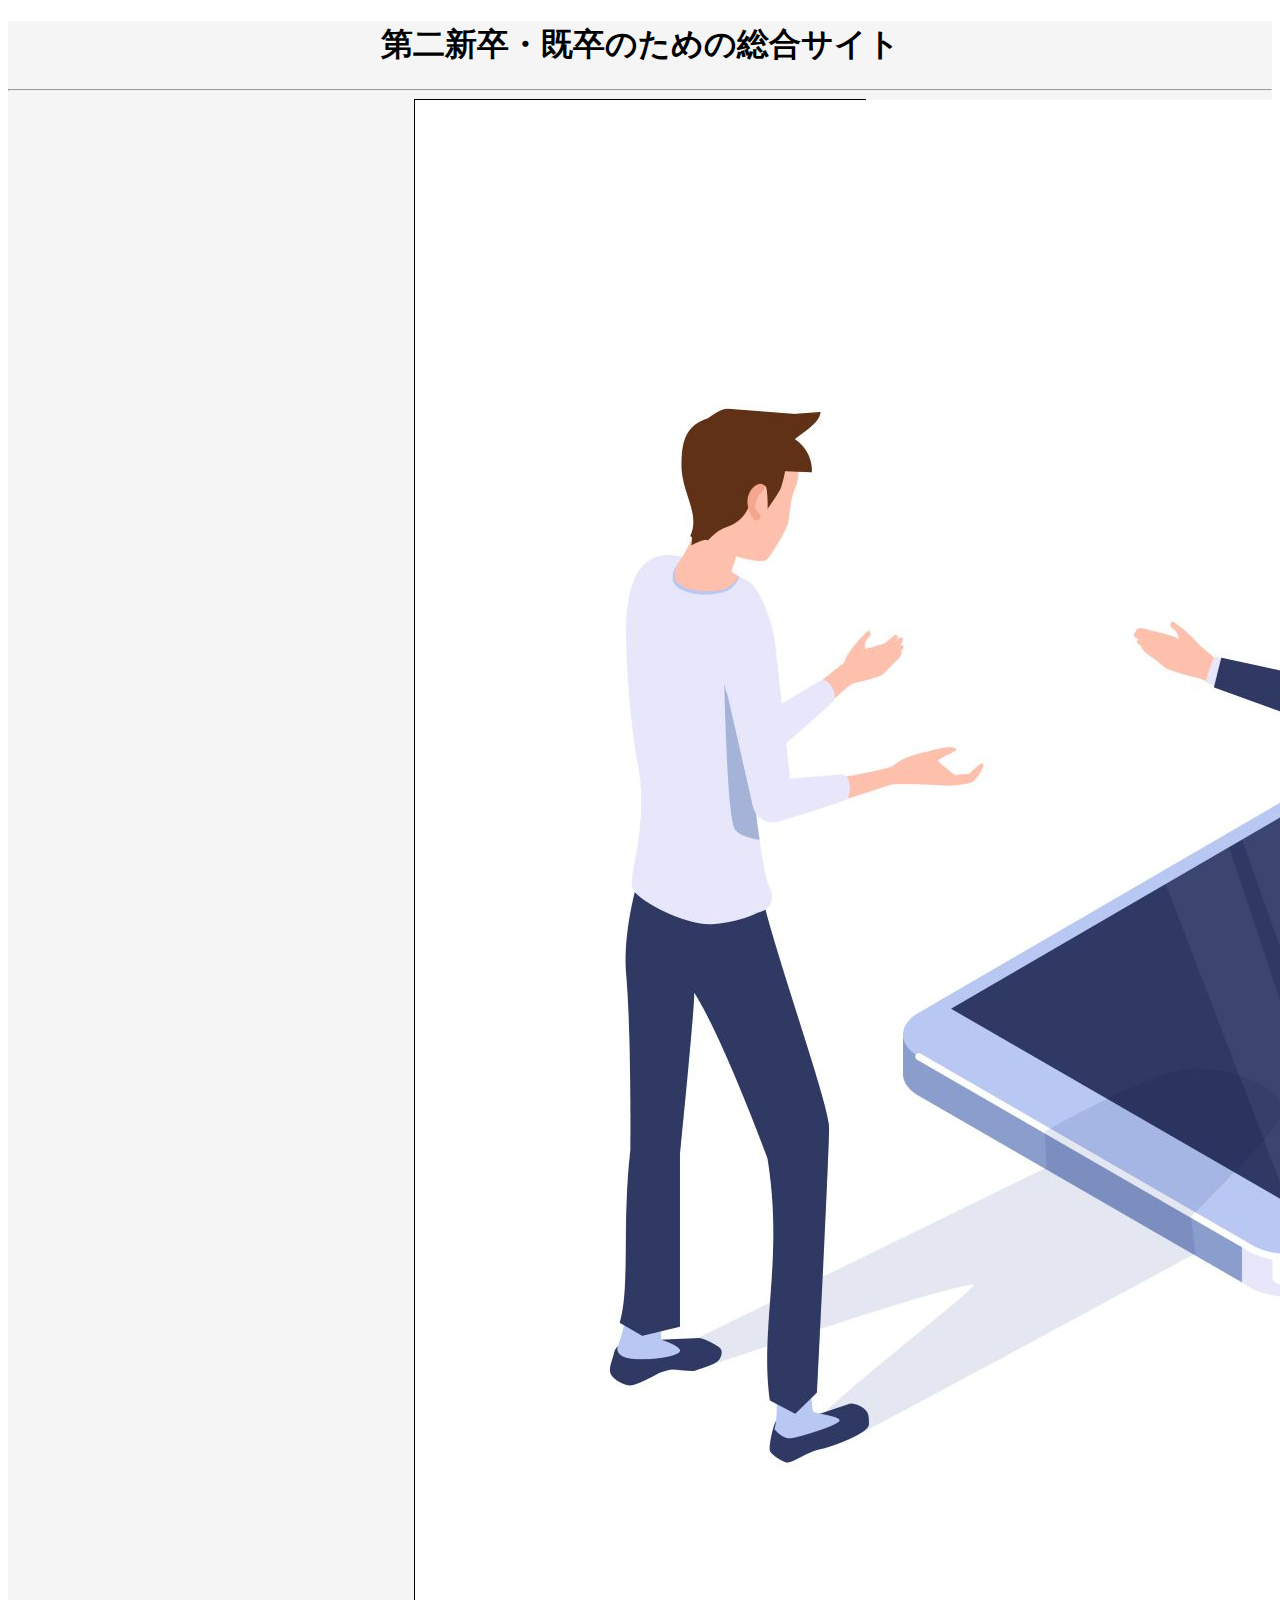
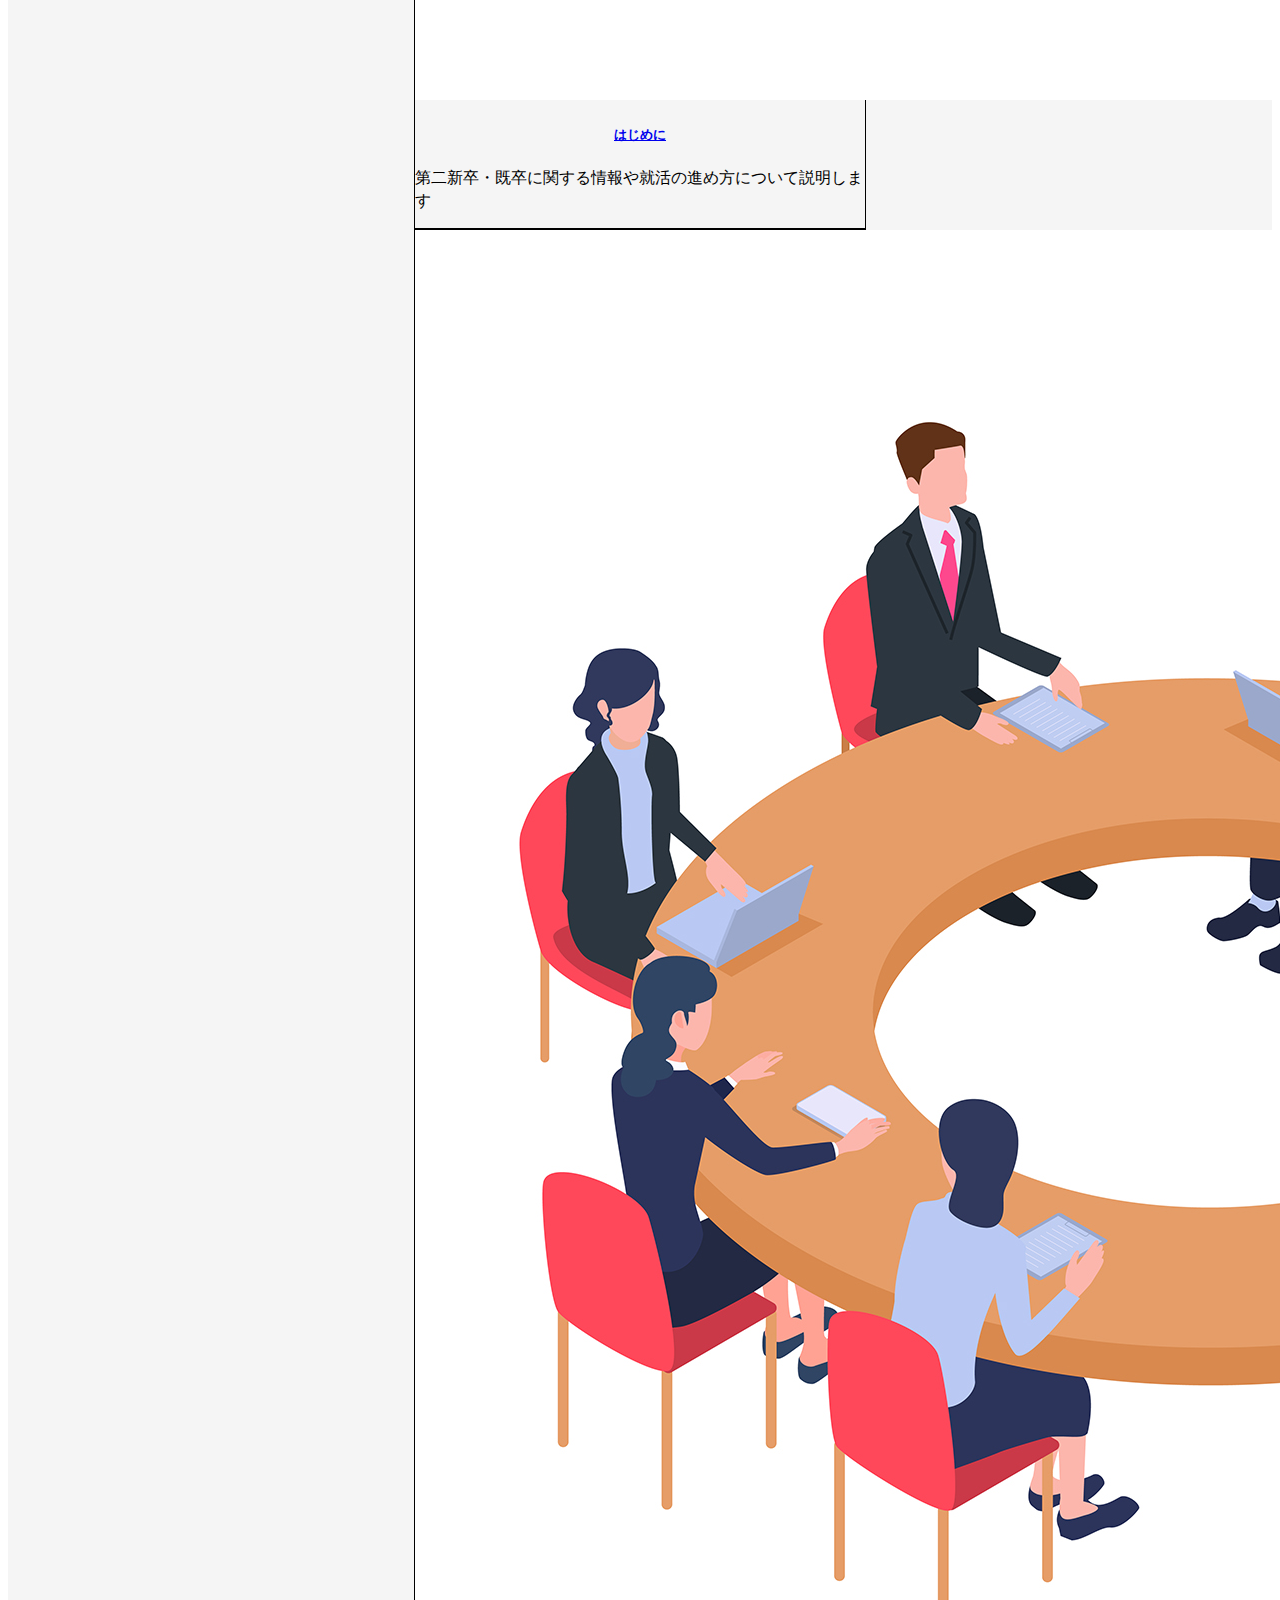
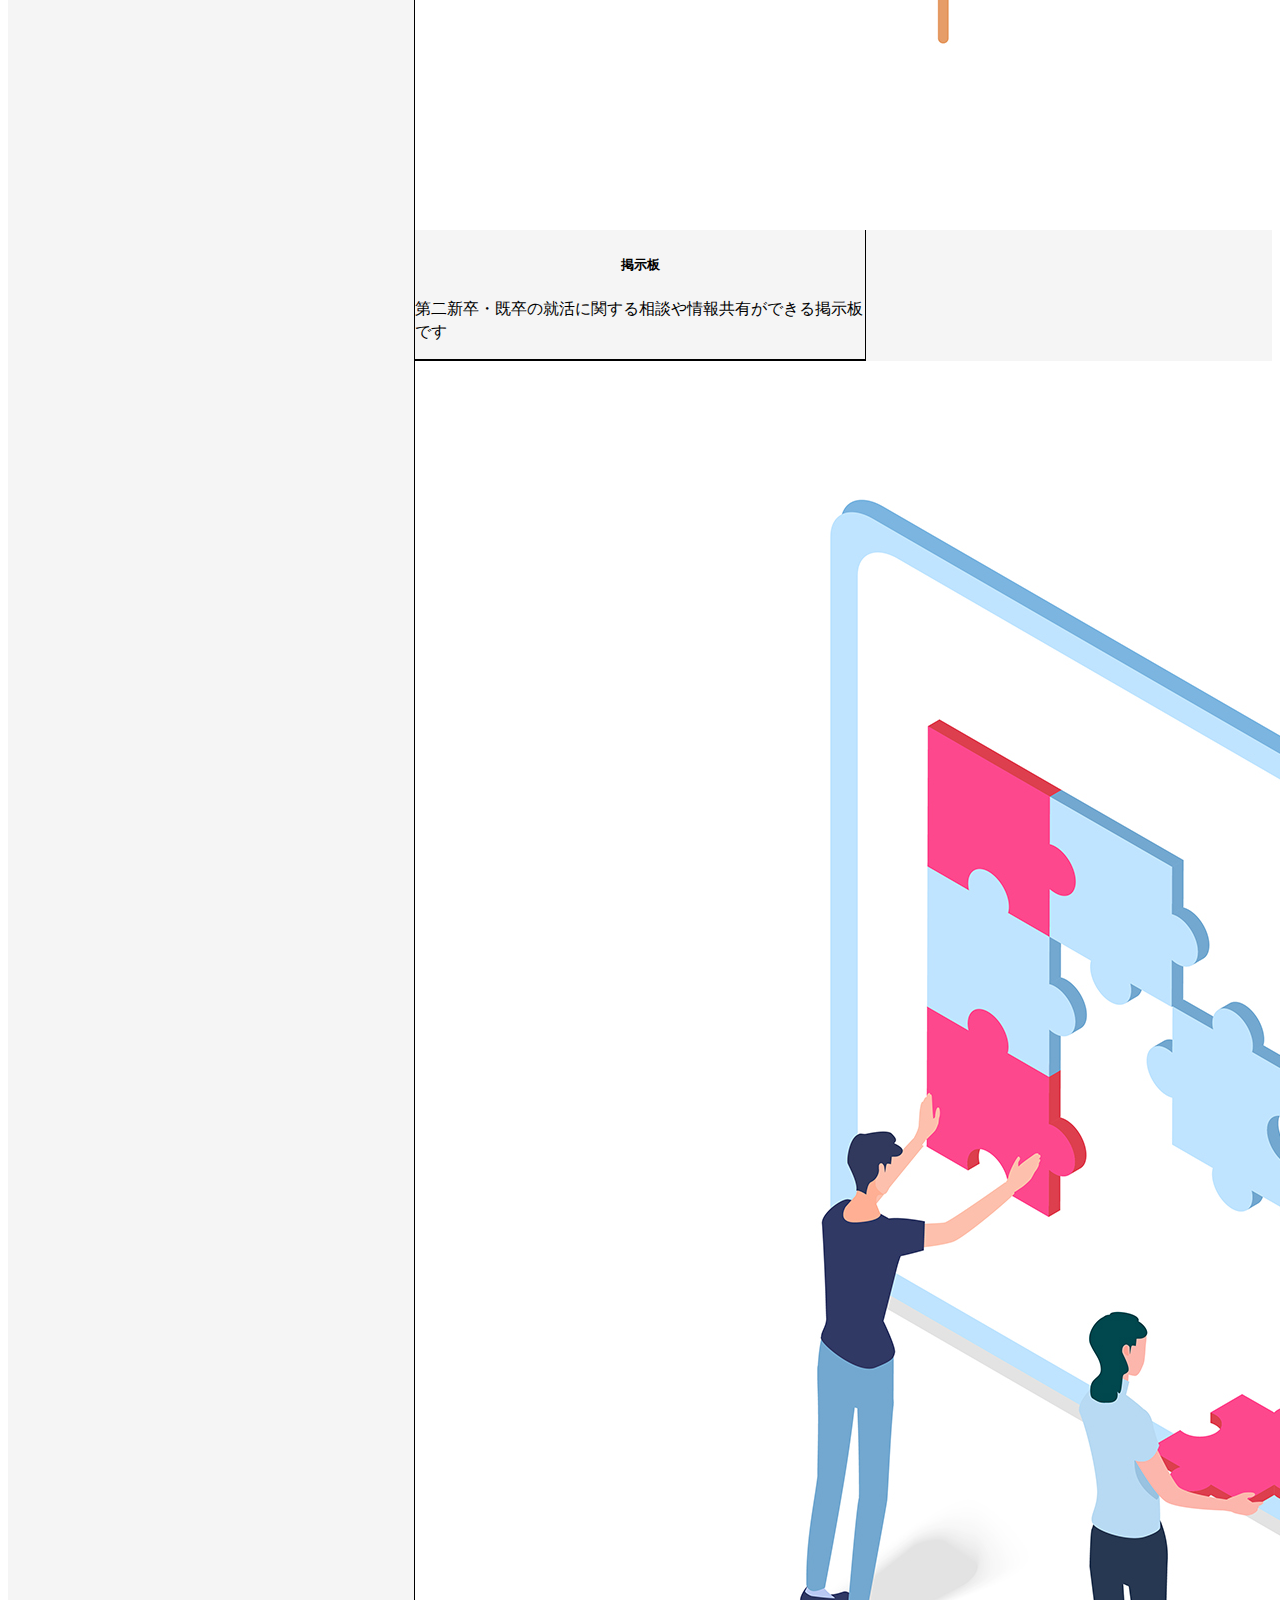
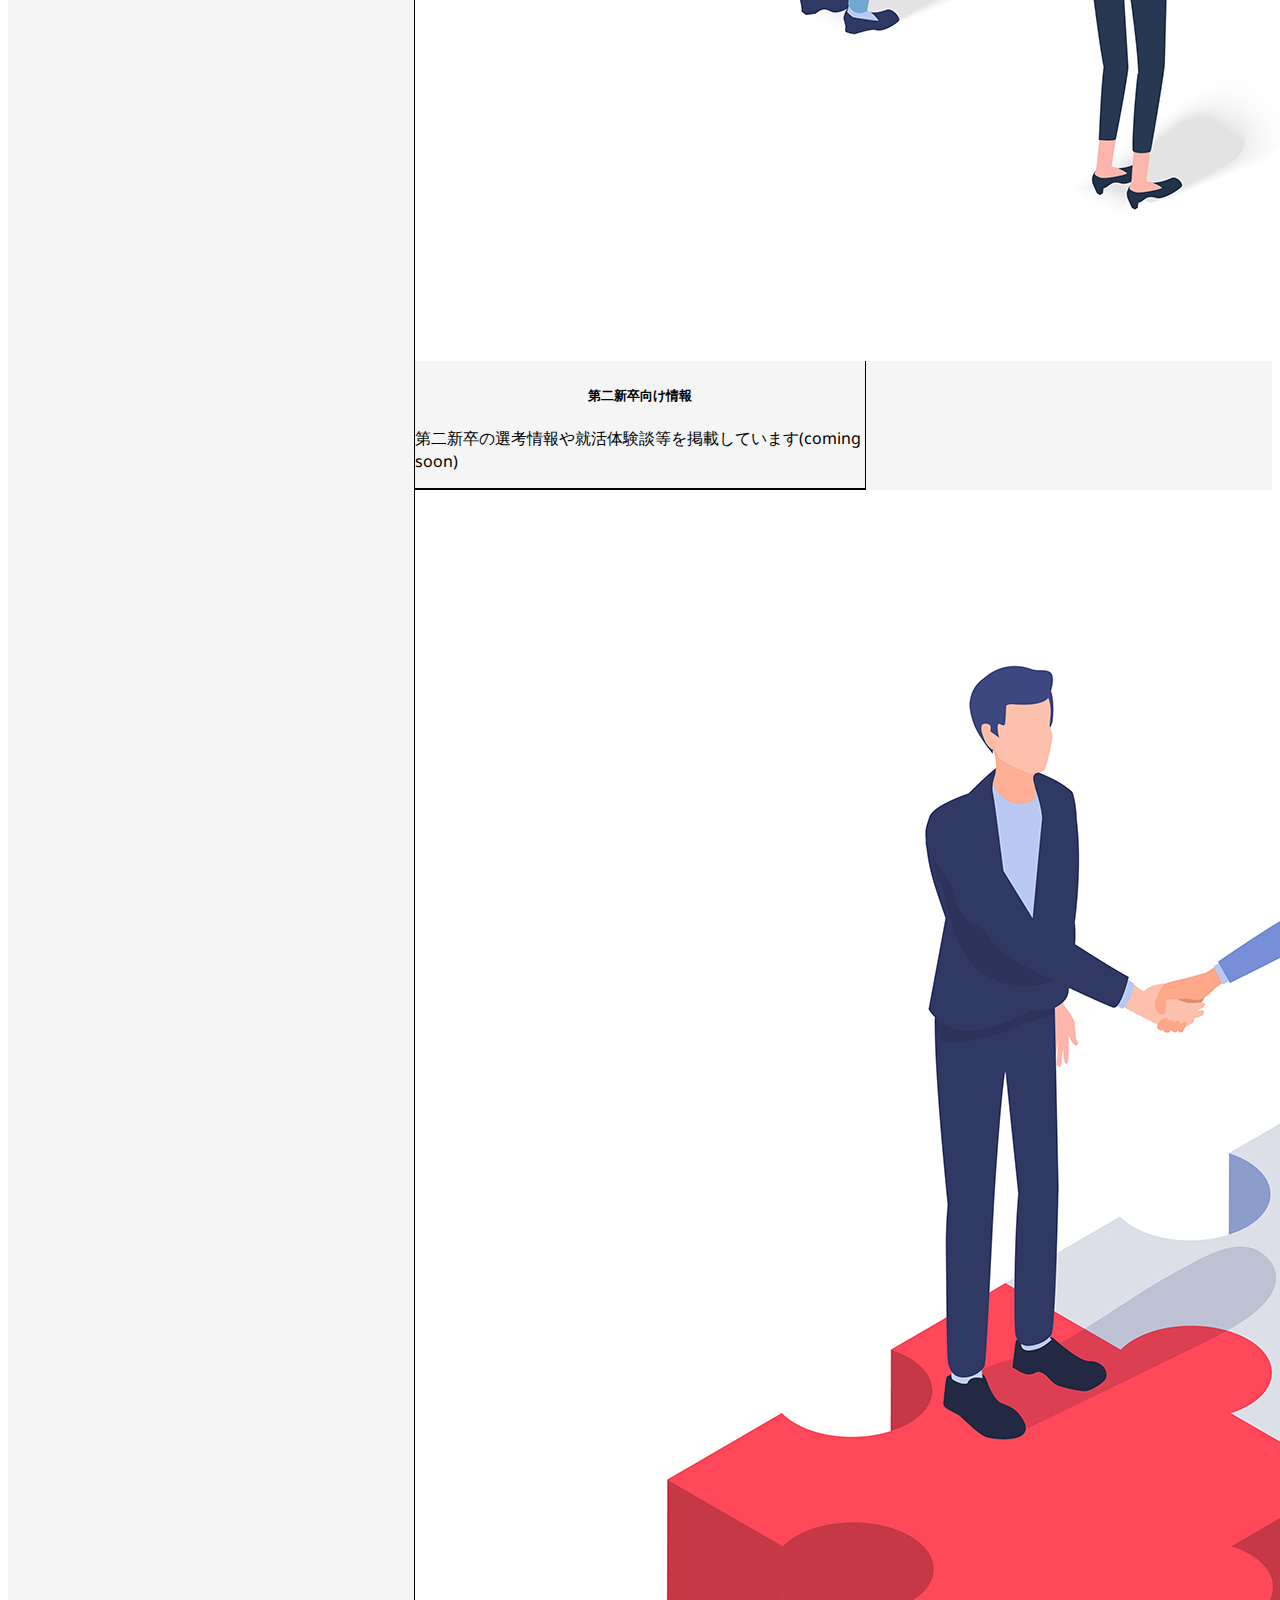
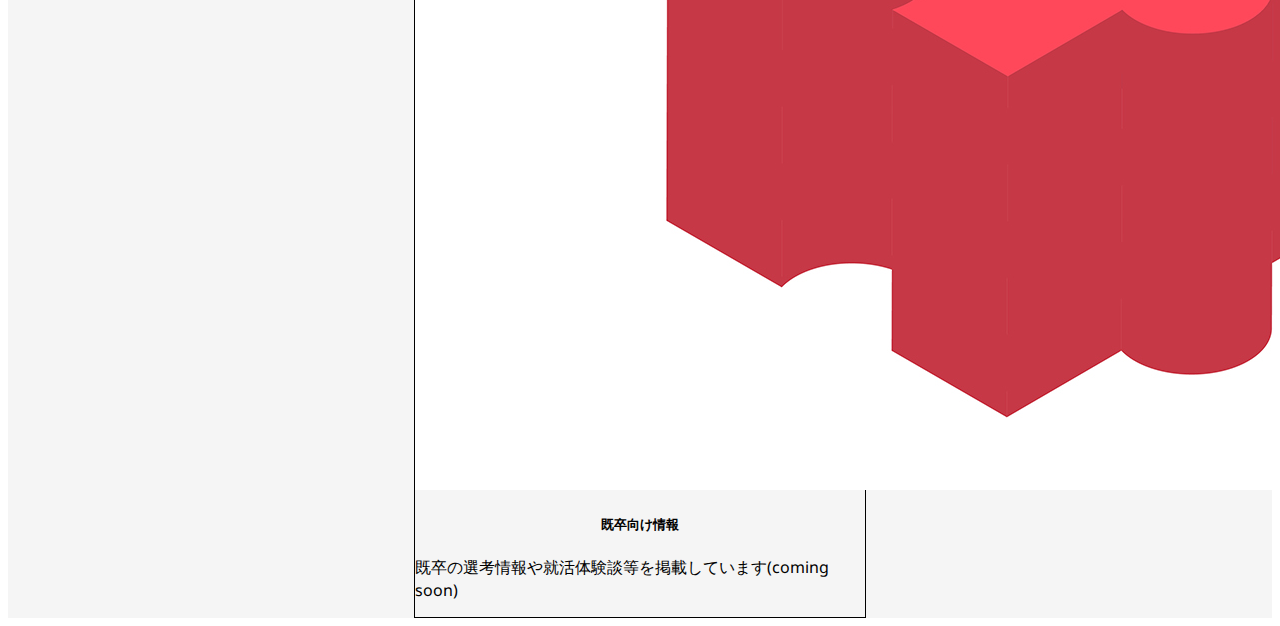
<file: index.html>
<!DOCTYPE html>
<html lang="ja">
<head>
    <meta charset="UTF-8">
    <meta name="viewport" content="width=device-width, initial-scale=1.0">
    <title>第二新卒・既卒のための総合サイト</title>
    <link rel="stylesheet" href="style.css">
    <link href="https://cdn.jsdelivr.net/npm/bootstrap@5.3.0/dist/css/bootstrap.min.css" rel="stylesheet" integrity="sha384-9ndCyUaIbzAi2FUVXJi0CjmCapSmO7SnpJef0486qhLnuZ2cdeRhO02iuK6FUUVM" crossorigin="anonymous">
    <link rel="preconnect" href="https://fonts.googleapis.com">
    <link rel="preconnect" href="https://fonts.gstatic.com" crossorigin>
    <link href="https://fonts.googleapis.com/css2?family=Noto+Sans:ital,wght@0,100..900;1,100..900&display=swap" rel="stylesheet">
</head>

<body>
    <div class = "outer-color">
        <div class="container color">
            <h1 class = "title"> 第二新卒・既卒のための総合サイト</h1>
            <hr>

            <div class = "row row-cols-1 row-cols-md-2 g-4">
                <div class = "col">
                    <div class = "card me-1">
                        <a href="explanation.html">
                        <img src="img/consultation.jpg" class = "card-img-top" alt="">
                        <div class = "card-body">
                            <h5 class = "card-title">はじめに</h5></a>
                            <p class = "card-text">第二新卒・既卒に関する情報や就活の進め方について説明します</p>
                        </div>
                    </div>
                </div>
            
                <div class = "col">
                    <div class = "card ms-1">
                        <!--<a href="bbs.php">-->
                        <img src="img/conference.jpg" class = "card-img-top" alt="">
                        <div class = "card-body">
                            <h5 class = "card-title">掲示板</h5></a>
                            <p class = "card-text">第二新卒・既卒の就活に関する相談や情報共有ができる掲示板です</p>
                        </div>
                    </div>
                </div>

                <div class = "col">
                    <div class = "card me-1">
                        <!--<a href="dainishinsotsu.php">-->
                        <img src="img/puzzle2.jpg" class = "card-img-top" alt="">
                        <div class = "card-body">
                            <h5 class = "card-title">第二新卒向け情報</h5></a>
                            <p class = "card-text">第二新卒の選考情報や就活体験談等を掲載しています(coming soon)</p>
                        </div>
                    </div>
                </div>

                <div class = "col">
                    <div class = "card ms-1">
                        <!--<a href="kisotsu.php">-->
                        <img src="img/puzzle3.jpg" class = "card-img-top" alt="">
                        <div class = "card-body">
                            <h5 class = "card-title">既卒向け情報</h5></a>
                            <p class = "card-text">既卒の選考情報や就活体験談等を掲載しています(coming soon)</p>
                        </div>
                    </div>
                </div>
            </div>
        </div>
    </div>
</body>
</html>
</file>
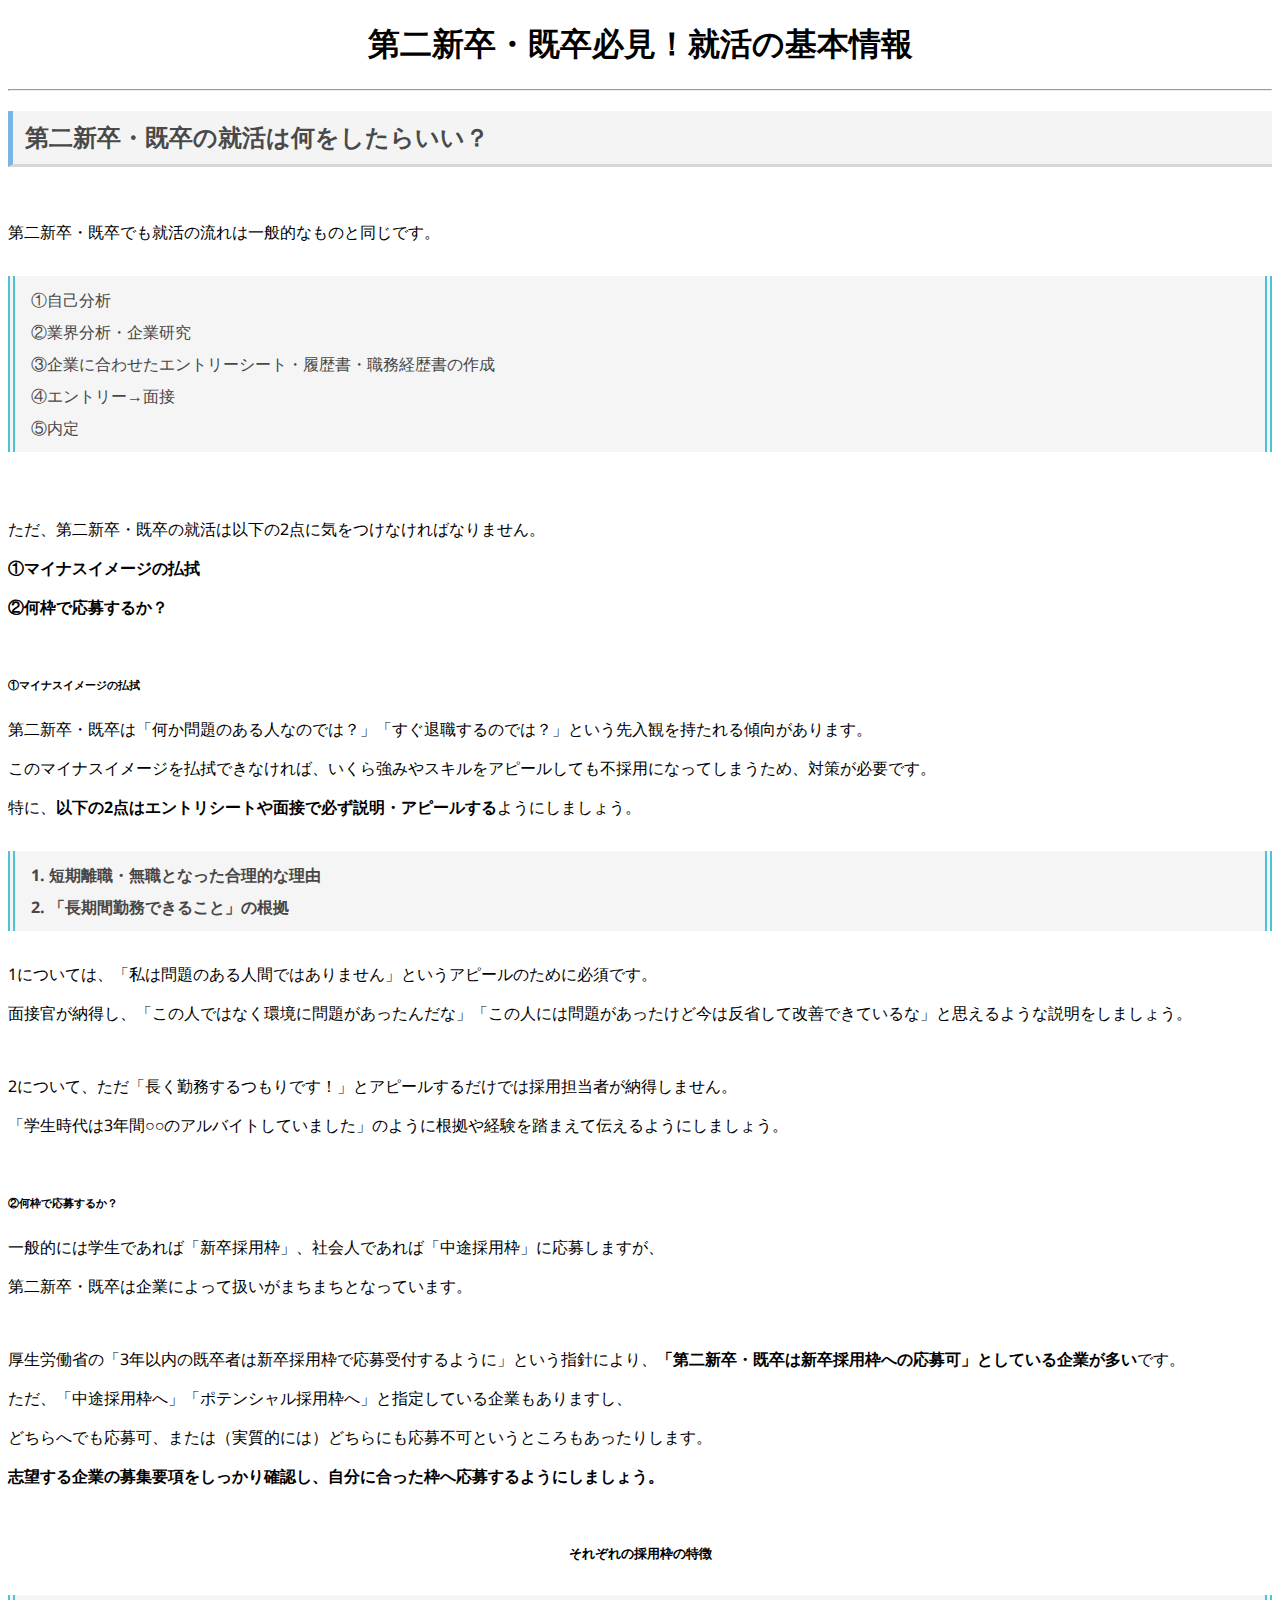
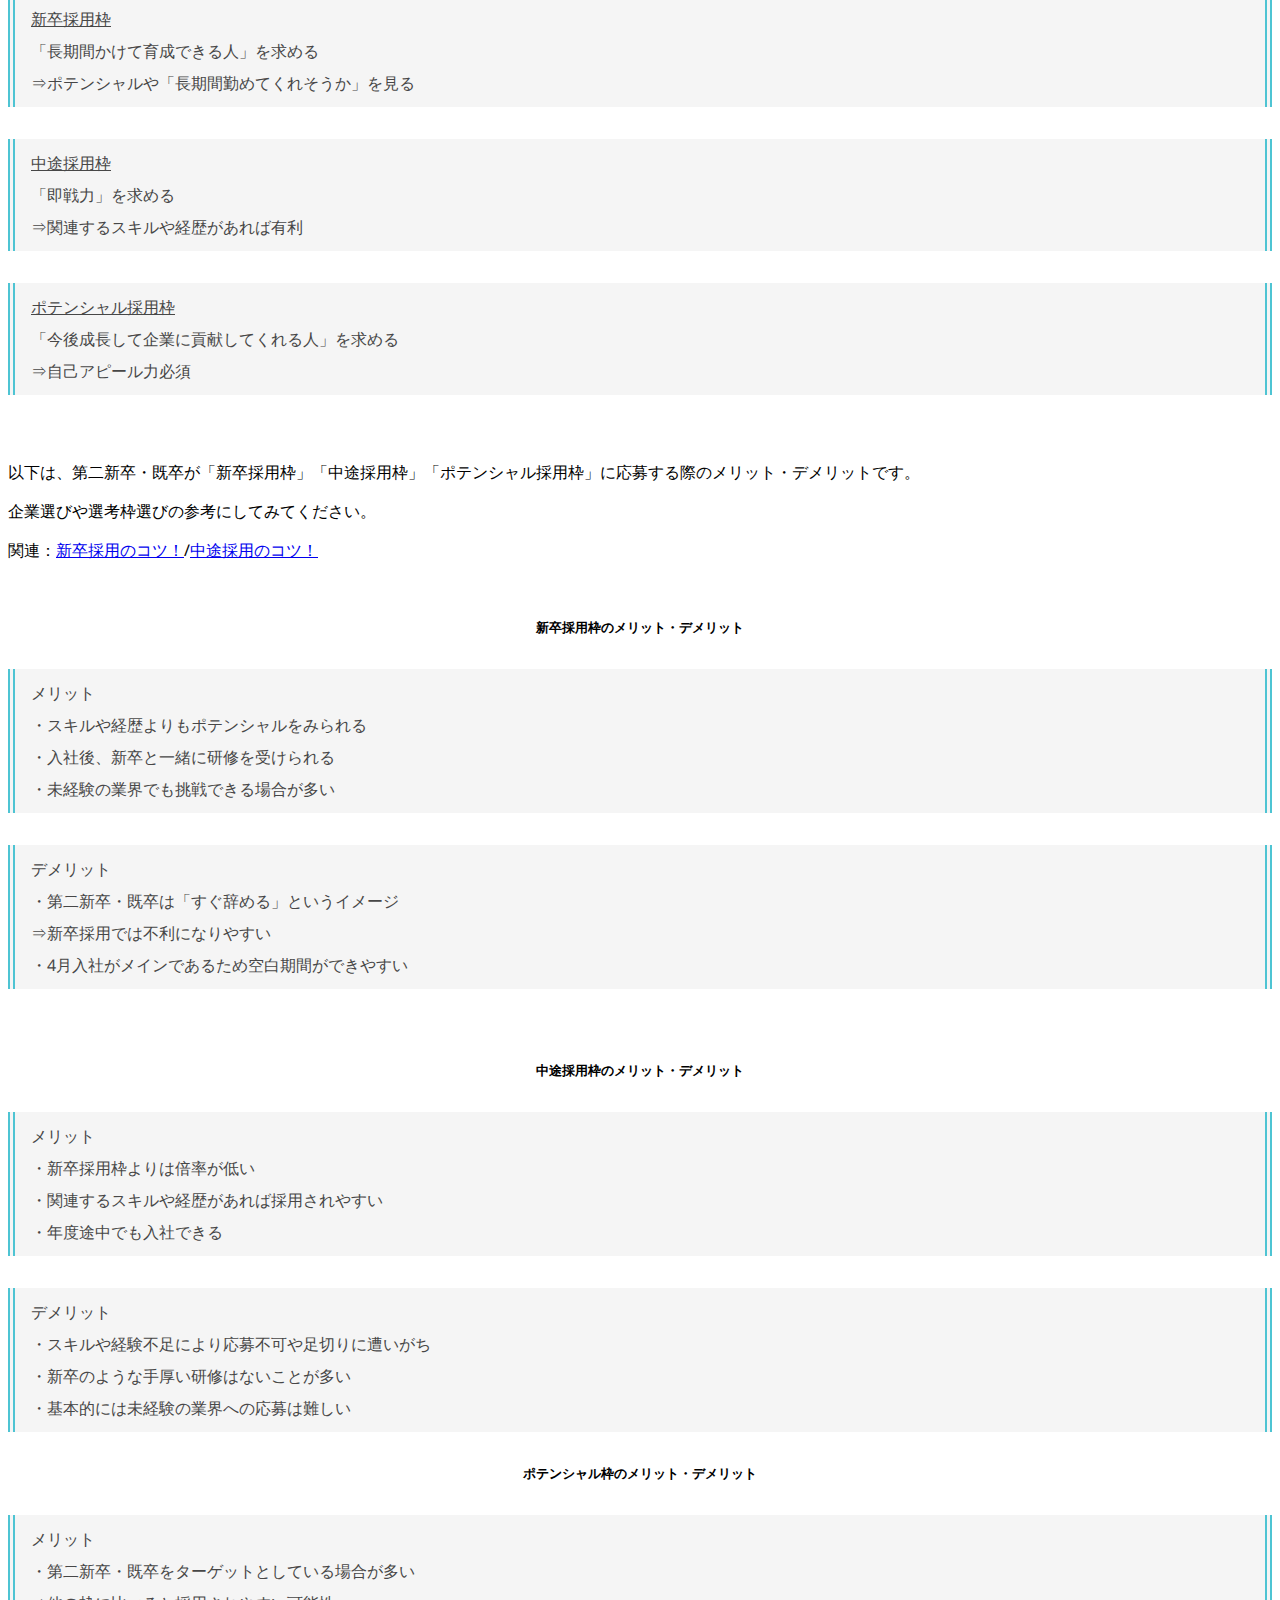
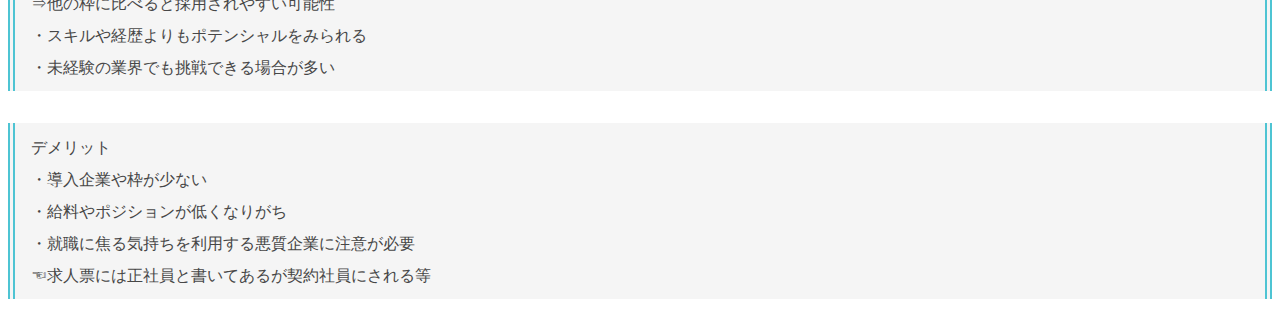
<file: application.html>
<!DOCTYPE html>
<html lang="ja">
<head>
    <meta charset="UTF-8">
    <meta name="viewport" content="width=device-width, initial-scale=1.0">
    <title>第二新卒・既卒のための総合サイト</title>
    <link rel="stylesheet" href="style2.css">
    <link href="https://cdn.jsdelivr.net/npm/bootstrap@5.3.0/dist/css/bootstrap.min.css" rel="stylesheet" integrity="sha384-9ndCyUaIbzAi2FUVXJi0CjmCapSmO7SnpJef0486qhLnuZ2cdeRhO02iuK6FUUVM" crossorigin="anonymous">
    <link rel="preconnect" href="https://fonts.googleapis.com">
    <link rel="preconnect" href="https://fonts.gstatic.com" crossorigin>
    <link href="https://fonts.googleapis.com/css2?family=Noto+Sans:ital,wght@0,100..900;1,100..900&display=swap" rel="stylesheet">
</head>

<body>
    <div class = "outer-color">
        <div class="container">
            <h1>第二新卒・既卒必見！就活の基本情報</h1>
            <hr>
            <h2>第二新卒・既卒の就活は何をしたらいい？</h2>
            <br>
            <p>第二新卒・既卒でも就活の流れは一般的なものと同じです。</p>

            <div class = "box">
                <p>①自己分析</p>
                <p>②業界分析・企業研究</p>
                <p>③企業に合わせたエントリーシート・履歴書・職務経歴書の作成</p>
                <p>④エントリー→面接</p>
                <p>⑤内定</p>
            </div>
            <br>

            <p>ただ、第二新卒・既卒の就活は以下の2点に気をつけなければなりません。</p>
            <p class="bold">①マイナスイメージの払拭</p>
            <p class="bold">②何枠で応募するか？</p>
            <br>

            <h6 class="bold">①マイナスイメージの払拭</h6>
            <p>第二新卒・既卒は「何か問題のある人なのでは？」「すぐ退職するのでは？」という先入観を持たれる傾向があります。</p>
            <p>このマイナスイメージを払拭できなければ、いくら強みやスキルをアピールしても不採用になってしまうため、対策が必要です。</p>
            <p>特に、<span class = "bold">以下の2点はエントリシートや面接で必ず説明・アピールする</span>ようにしましょう。</p>
            <div class = "box">
                <p class = "bold">1. 短期離職・無職となった合理的な理由</p>
                <p class = "bold">2. 「長期間勤務できること」の根拠</p>
            </div>

            <p>1については、「私は問題のある人間ではありません」というアピールのために必須です。</p>
            <p>面接官が納得し、「この人ではなく環境に問題があったんだな」「この人には問題があったけど今は反省して改善できているな」と思えるような説明をしましょう。</p>
            <br>

            <p>2について、ただ「長く勤務するつもりです！」とアピールするだけでは採用担当者が納得しません。</p>
            <p>「学生時代は3年間○○のアルバイトしていました」のように根拠や経験を踏まえて伝えるようにしましょう。</p>
            <br>

            <h6 class="bold">②何枠で応募するか？</h6>
            <p>一般的には学生であれば「新卒採用枠」、社会人であれば「中途採用枠」に応募しますが、</p>
            <p>第二新卒・既卒は企業によって扱いがまちまちとなっています。</p>
            <br>

            <p>厚生労働省の「3年以内の既卒者は新卒採用枠で応募受付するように」という指針により、<span class = "bold">「第二新卒・既卒は新卒採用枠への応募可」としている企業が多い</span>です。</p>
            <p>ただ、「中途採用枠へ」「ポテンシャル採用枠へ」と指定している企業もありますし、</p>
            <p>どちらへでも応募可、または（実質的には）どちらにも応募不可というところもあったりします。</p>
            <p class = "bold">志望する企業の募集要項をしっかり確認し、自分に合った枠へ応募するようにしましょう。</p>
            <br>

            <h5>それぞれの採用枠の特徴</h5>
            <div class = "row justify-content-evenly">
                <div class = "col-4 box">
                    <p class = "underline">新卒採用枠</p>
                    「長期間かけて育成できる人」を求める<br>
                    ⇒ポテンシャルや「長期間勤めてくれそうか」を見る<br>
                </div>
                <div class = "col-4 box">
                    <p class = "underline">中途採用枠</p>
                    「即戦力」を求める<br>
                    ⇒関連するスキルや経歴があれば有利
                </div>
                <div class = "col-4 box">
                    <p class = "underline">ポテンシャル採用枠</p>
                    「今後成長して企業に貢献してくれる人」を求める<br>
                    ⇒自己アピール力必須
                </div>
            </div>
            <br>

            <p>以下は、第二新卒・既卒が「新卒採用枠」「中途採用枠」「ポテンシャル採用枠」に応募する際のメリット・デメリットです。</p>
            <p>企業選びや選考枠選びの参考にしてみてください。</p>
            <p>関連：<a href="shinsotsu.html">新卒採用のコツ！</a>/<a href="tyuto.html">中途採用のコツ！</a></p>
            <br>


            <h5>新卒採用枠のメリット・デメリット</h5>
            <div class = "row justify-content-evenly">
                <div class = "col-4 box">
                    メリット<br>
                    ・スキルや経歴よりもポテンシャルをみられる<br>
                    ・入社後、新卒と一緒に研修を受けられる<br>
                    ・未経験の業界でも挑戦できる場合が多い
                </div>
                <div class = "col-4 box">
                    デメリット<br>
                    ・第二新卒・既卒は「すぐ辞める」というイメージ<br>
                    ⇒新卒採用では不利になりやすい<br>
                    ・4月入社がメインであるため空白期間ができやすい
                </div>
            </div>
            <br>

            <h5>中途採用枠のメリット・デメリット</h5>
            <div class = "row justify-content-evenly">
                <div class = "col-4 box">
                    メリット<br>
                    ・新卒採用枠よりは倍率が低い<br>
                    ・関連するスキルや経歴があれば採用されやすい<br>
                    ・年度途中でも入社できる
                </div>
                <div class = "col-4 box">
                    デメリット<br>
                    ・スキルや経験不足により応募不可や足切りに遭いがち<br>
                    ・新卒のような手厚い研修はないことが多い<br>
                    ・基本的には未経験の業界への応募は難しい
                </div>
            </div>

            <h5>ポテンシャル枠のメリット・デメリット</h5>
            <div class = "row justify-content-evenly">
                <div class = "col-4 box">
                    メリット<br>
                    ・第二新卒・既卒をターゲットとしている場合が多い<br>
                    ⇒他の枠に比べると採用されやすい可能性<br>
                    ・スキルや経歴よりもポテンシャルをみられる<br>
                    ・未経験の業界でも挑戦できる場合が多い
                </div>
                <div class = "col-4 box">
                    デメリット<br>
                    ・導入企業や枠が少ない<br>
                    ・給料やポジションが低くなりがち<br>
                    ・就職に焦る気持ちを利用する悪質企業に注意が必要<br>
                    ☜求人票には正社員と書いてあるが契約社員にされる等
                </div>
            </div>
        </div>
    </div>
</body>
</html>
</file>
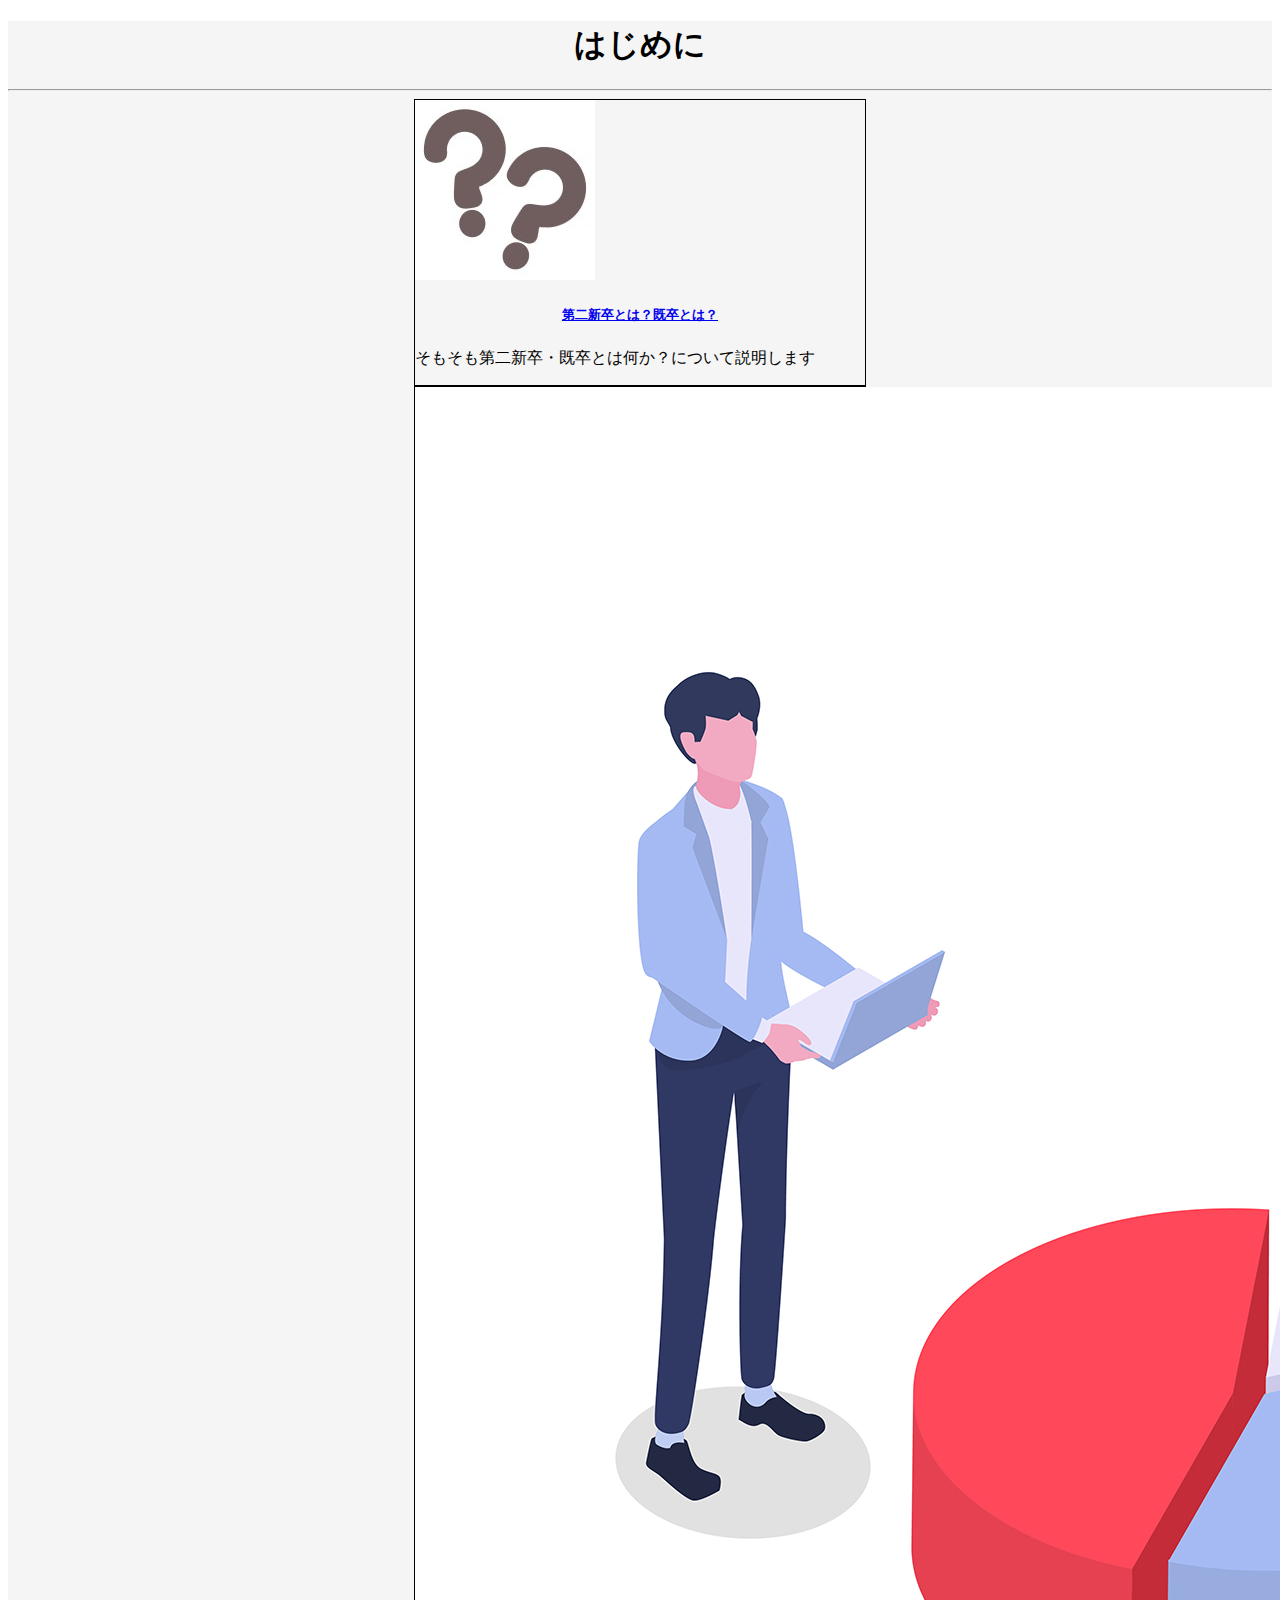
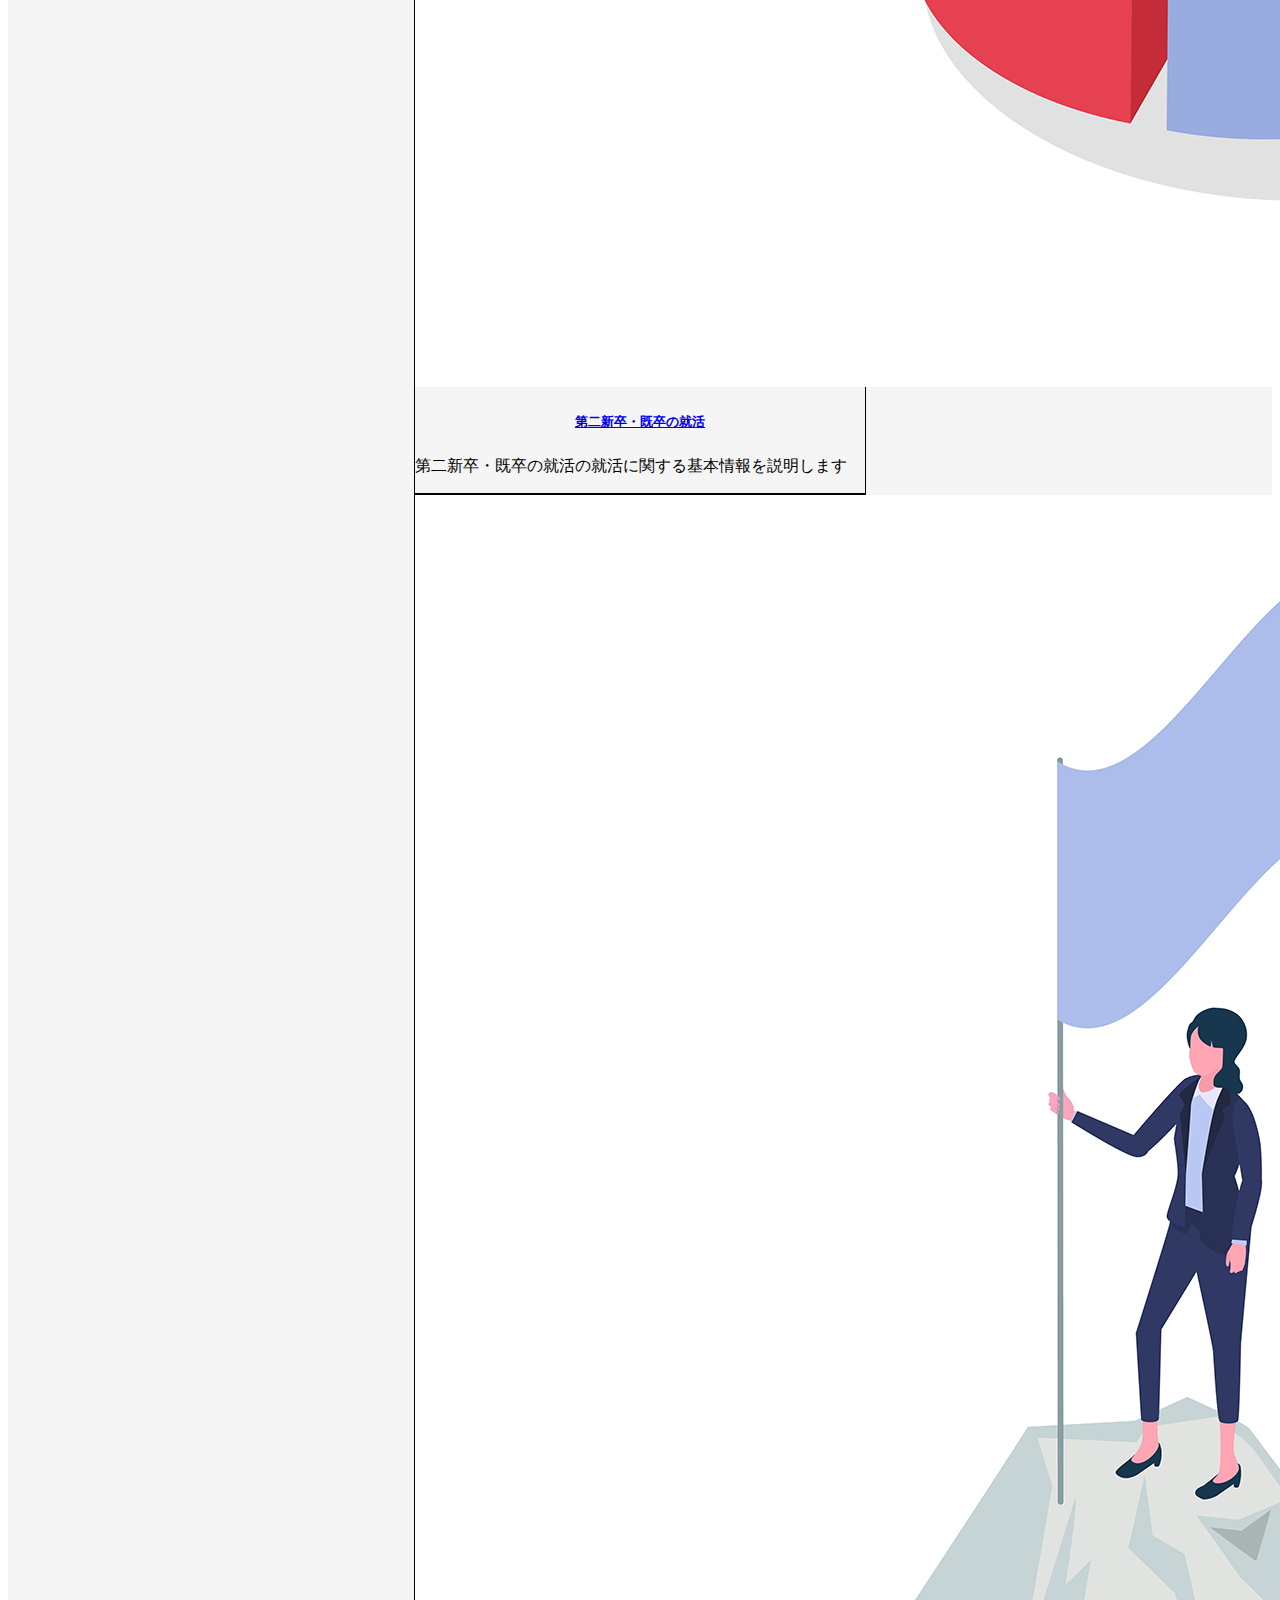
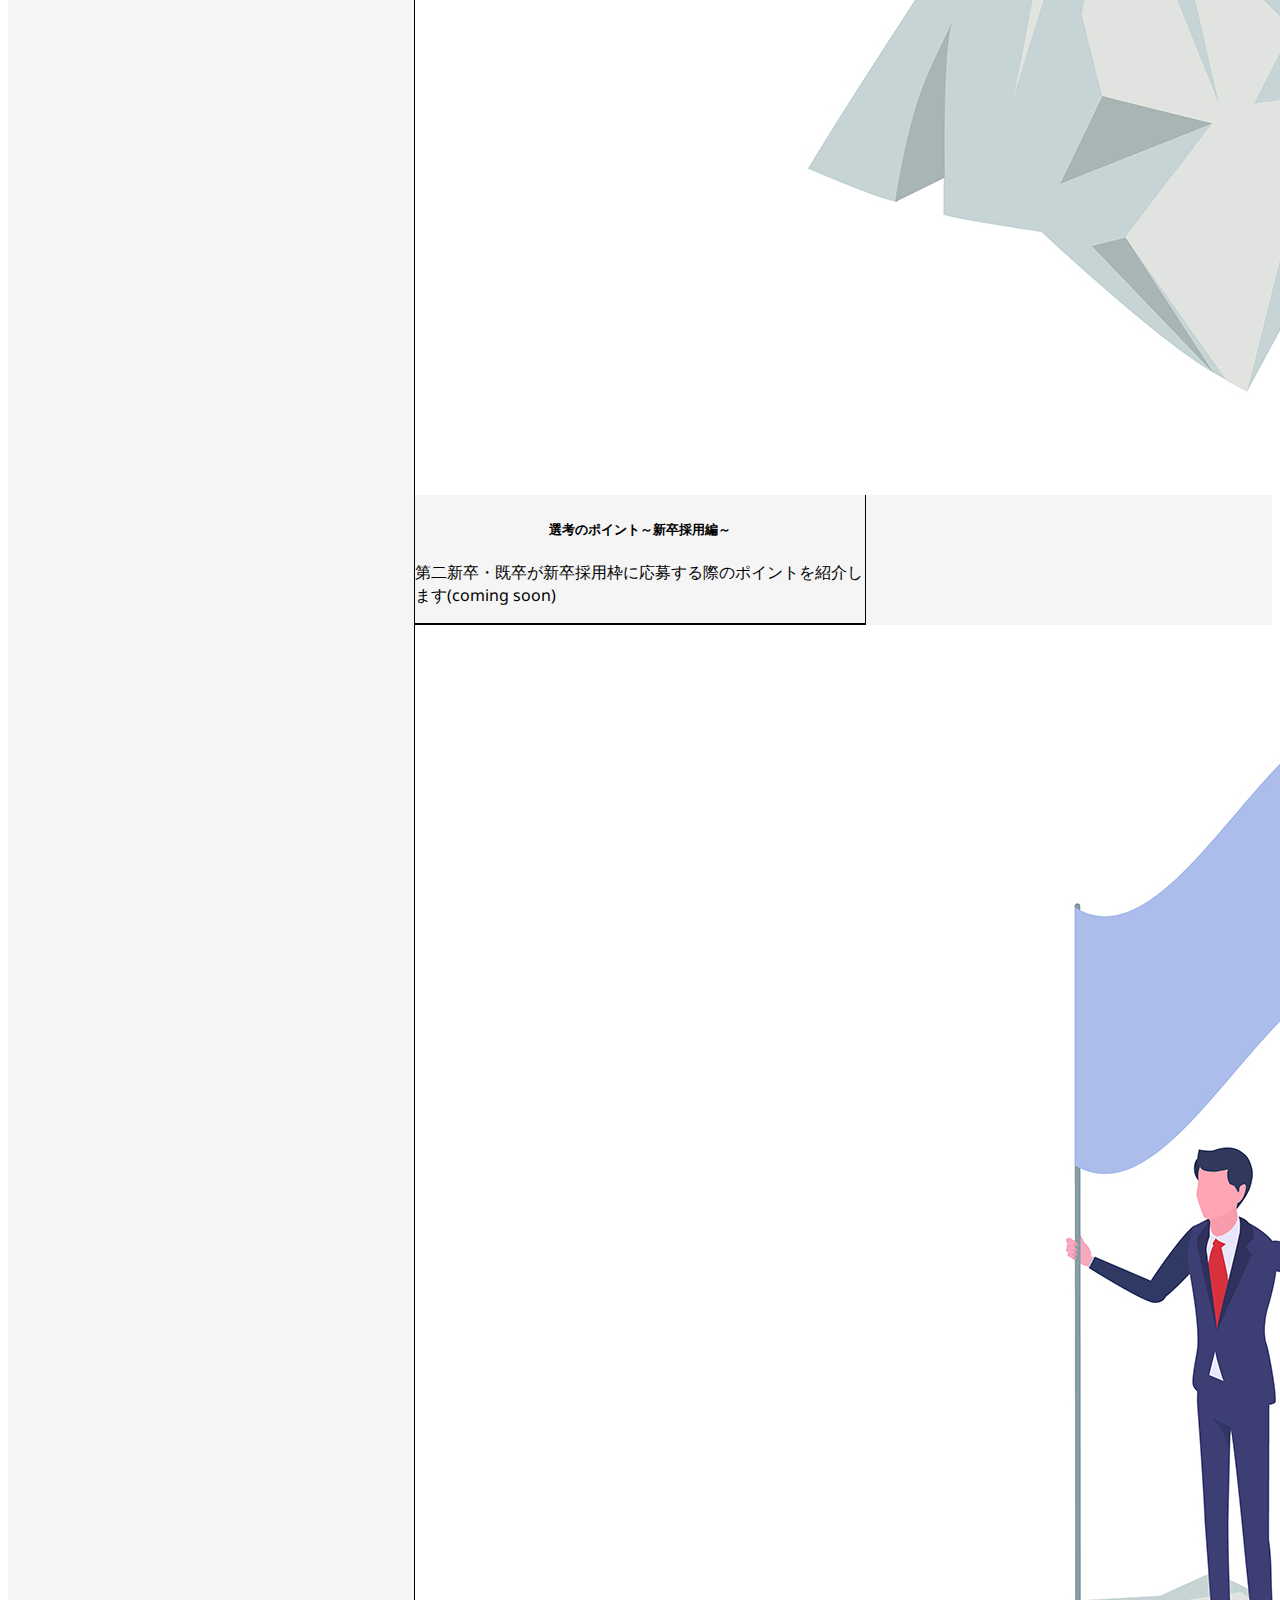
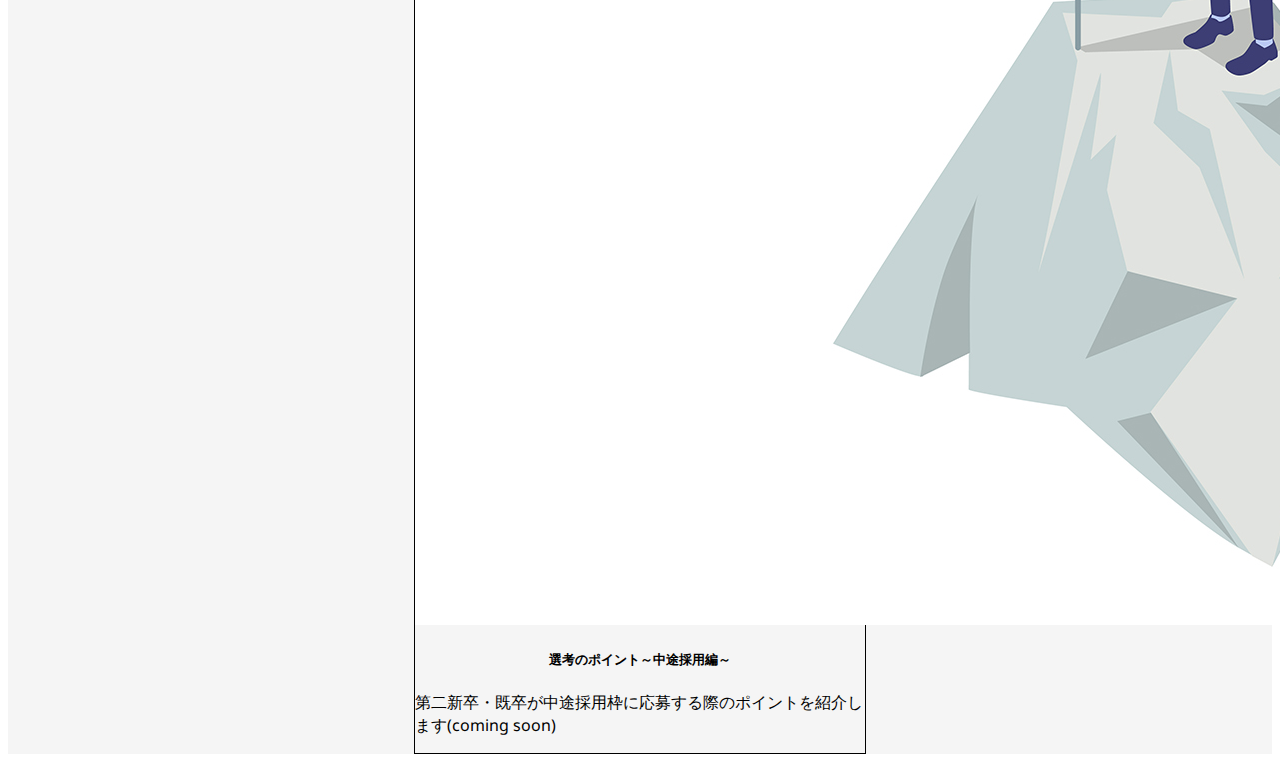
<file: explanation.html>
<!DOCTYPE html>
<html lang="ja">
<head>
    <meta charset="UTF-8">
    <meta name="viewport" content="width=device-width, initial-scale=1.0">
    <title>第二新卒・既卒のための総合サイト</title>
    <link rel="stylesheet" href="style.css">
    <link href="https://cdn.jsdelivr.net/npm/bootstrap@5.3.0/dist/css/bootstrap.min.css" rel="stylesheet" integrity="sha384-9ndCyUaIbzAi2FUVXJi0CjmCapSmO7SnpJef0486qhLnuZ2cdeRhO02iuK6FUUVM" crossorigin="anonymous">
    <link rel="preconnect" href="https://fonts.googleapis.com">
    <link rel="preconnect" href="https://fonts.gstatic.com" crossorigin>
    <link href="https://fonts.googleapis.com/css2?family=Noto+Sans:ital,wght@0,100..900;1,100..900&display=swap" rel="stylesheet">
</head>

<body>
    <div class = "outer-color">
        <div class="container">
            <h1 class = "title"> はじめに</h1>
            <hr>

            <div class = "row row-cols-1 row-cols-md-2 g-4">
                <div class = "col">
                    <div class = "card me-1">
                        <a href="information.html">
                        <img src="img/question.jpg" class = "card-img-top" alt="">
                        <div class = "card-body">
                            <h5 class = "card-title">第二新卒とは？既卒とは？</h5></a>
                            <p class = "card-text">そもそも第二新卒・既卒とは何か？について説明します</p>
                        </div>
                    </div>
                </div>
            
                <div class = "col">
                    <div class = "card ms-1">
                        <a href="application.html">
                        <img src="img/graph.jpg" class = "card-img-top" alt="">
                        <div class = "card-body">
                            <h5 class = "card-title">第二新卒・既卒の就活</h5></a>
                            <p class = "card-text">第二新卒・既卒の就活の就活に関する基本情報を説明します</p>
                        </div>
                    </div>
                </div>

                <div class = "col">
                    <div class = "card me-1">
                        <!--<a href="shinsotsu.html">-->
                        <img src="img/goal1.jpg" class = "card-img-top" alt="">
                        <div class = "card-body">
                            <h5 class = "card-title">選考のポイント～新卒採用編～</h5></a>
                            <p class = "card-text">第二新卒・既卒が新卒採用枠に応募する際のポイントを紹介します(coming soon)</p>
                        </div>
                    </div>
                </div>

                <div class = "col">
                    <div class = "card ms-1">
                        <!--<a href="tyuto.html">-->
                        <img src="img/goal2.jpg" class = "card-img-top" alt="">
                        <div class = "card-body">
                            <h5 class = "card-title">選考のポイント～中途採用編～</h5></a>
                            <p class = "card-text">第二新卒・既卒が中途採用枠に応募する際のポイントを紹介します(coming soon)</p>
                        </div>
                    </div>
                </div>
            </div>
        </div>
    </div>
</body>
</html>
</file>
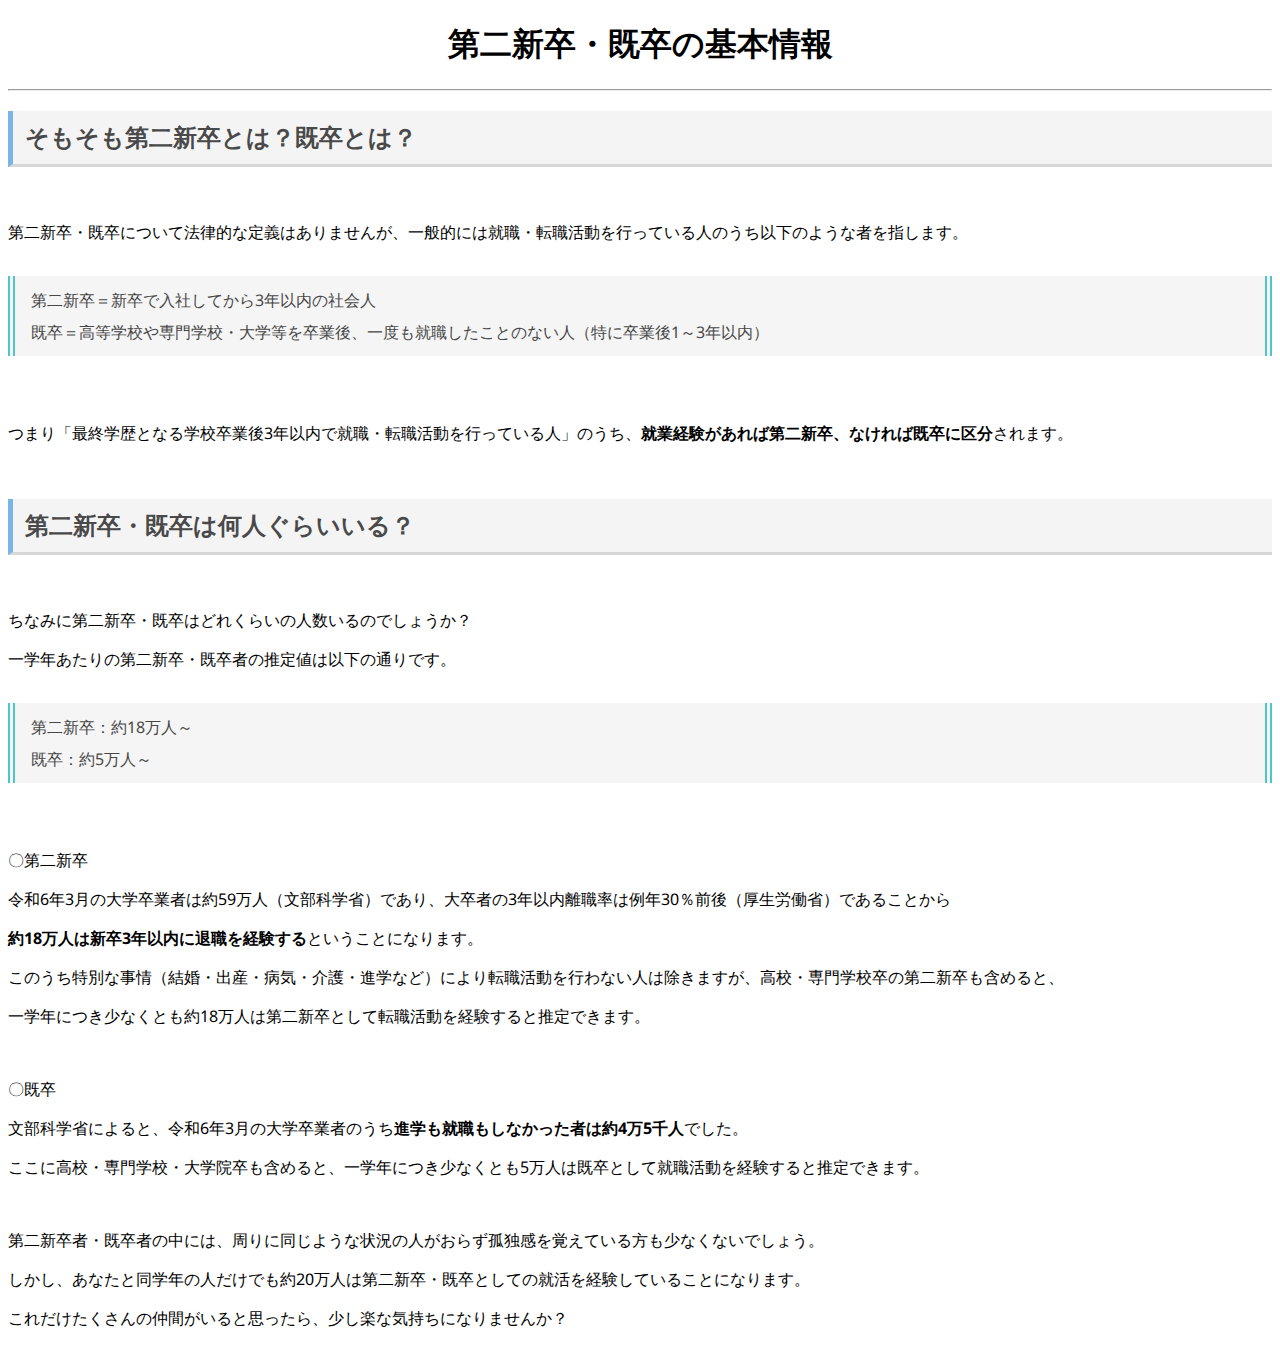
<file: information.html>
<!DOCTYPE html>
<html lang="ja">
<head>
    <meta charset="UTF-8">
    <meta name="viewport" content="width=device-width, initial-scale=1.0">
    <title>第二新卒・既卒のための総合サイト</title>
    <link rel="stylesheet" href="style2.css">
    <link href="https://cdn.jsdelivr.net/npm/bootstrap@5.3.0/dist/css/bootstrap.min.css" rel="stylesheet" integrity="sha384-9ndCyUaIbzAi2FUVXJi0CjmCapSmO7SnpJef0486qhLnuZ2cdeRhO02iuK6FUUVM" crossorigin="anonymous">
    <link rel="preconnect" href="https://fonts.googleapis.com">
    <link rel="preconnect" href="https://fonts.gstatic.com" crossorigin>
    <link href="https://fonts.googleapis.com/css2?family=Noto+Sans:ital,wght@0,100..900;1,100..900&display=swap" rel="stylesheet">
</head>

<body>
    <div class = "outer-color">
        <div class="container">
            <h1>第二新卒・既卒の基本情報</h1>
            <hr>
            <h2>そもそも第二新卒とは？既卒とは？</h2>
            <br>
            <p>第二新卒・既卒について法律的な定義はありませんが、一般的には就職・転職活動を行っている人のうち以下のような者を指します。</p>

            <div class = "box">
                <p>第二新卒＝新卒で入社してから3年以内の社会人</p>
                <p>既卒＝高等学校や専門学校・大学等を卒業後、一度も就職したことのない人（特に卒業後1～3年以内）</p>
            </div>
            <br>

            <p>つまり「最終学歴となる学校卒業後3年以内で就職・転職活動を行っている人」のうち、<span class = "bold">就業経験があれば第二新卒、なければ既卒に区分</span>されます。</p>
            <br>

            <h2>第二新卒・既卒は何人ぐらいいる？</h2>
            <br>
            <p>ちなみに第二新卒・既卒はどれくらいの人数いるのでしょうか？</p>
            <p>一学年あたりの第二新卒・既卒者の推定値は以下の通りです。</p>

            <div class = "box">
                <p>第二新卒：約18万人～</p>
                <p>既卒：約5万人～</p>
            </div>
            <br>

            <p>〇第二新卒</p>
            <p>令和6年3月の大学卒業者は約59万人（文部科学省）であり、大卒者の3年以内離職率は例年30％前後（厚生労働省）であることから</p>
            <p><span class = "bold">約18万人は新卒3年以内に退職を経験する</span>ということになります。</p>
            <p>このうち特別な事情（結婚・出産・病気・介護・進学など）により転職活動を行わない人は除きますが、高校・専門学校卒の第二新卒も含めると、</p>
            <p>一学年につき少なくとも約18万人は第二新卒として転職活動を経験すると推定できます。</p>
            <br>
            <p>〇既卒</p>
            <p>文部科学省によると、令和6年3月の大学卒業者のうち<span class = "bold">進学も就職もしなかった者は約4万5千人</span>でした。</p>
            <p>ここに高校・専門学校・大学院卒も含めると、一学年につき少なくとも5万人は既卒として就職活動を経験すると推定できます。</p>
            <br>

            <p>第二新卒者・既卒者の中には、周りに同じような状況の人がおらず孤独感を覚えている方も少なくないでしょう。</p>
            <p>しかし、あなたと同学年の人だけでも約20万人は第二新卒・既卒としての就活を経験していることになります。</p>
            <p>これだけたくさんの仲間がいると思ったら、少し楽な気持ちになりませんか？</p>
            <br>
        </div>
    </div>
</body>
</html>
</file>
<file: style.css>
.outer-color
{
    background-color: whitesmoke;
    margin: 0;
}

.container
{
    background-color: whitesmoke;
    align-items: center;
}

h1
{
    font-family: "Noto Sans", sans-serif;
    text-align: center;
}

p
{
    font-family: "Noto Sans", sans-serif;
}
.card
{
    width: 450px;
    max-width: 50%;
    margin: auto;
    border: 1px solid;
    cursor: pointer;

}

.card-title
{
    text-align: center;
}
</file>
<file: style2.css>
.outer-color
{
    background-color: whitesmoke;
    margin: 0;
}

.container
{
    background-color: white;
    align-items: center;
}

h1
{
    font-family: "Noto Sans", sans-serif;
    text-align: center;
}

h2
{
    font-family: "Noto Sans", sans-serif;
    padding: 0.4em 0.5em;
    color: #494949;
    background: #f4f4f4;
    border-left: solid 5px #7db4e6;
    border-bottom: solid 3px #d7d7d7;
}

h5
{
    font-family: "Noto Sans", sans-serif;
    text-align: center;
}

h6
{
    font-family: "Noto Sans", sans-serif;
}

p
{
    font-family: "Noto Sans", sans-serif;
}

.bold
{
    font-weight: bold;
}

.underline
{
    text-decoration: underline;
}

.card
{
    width: 450px;
    max-width: 50%;
    margin: auto;
    border: 1px solid;
    cursor: pointer;

}

.card-title
{
    text-align: center;
}

.box
{
    font-family: "Noto Sans", sans-serif;
    padding: 0.5em 1em;
    margin: 2em 0;
    color: #474747;
    background-color: whitesmoke;
    border-left: double 7px #4ec4d3;
    border-right: double 7px #4ec4d3;
    line-height: 2;
}
.box p
{
    margin: 0;
    padding: 0;
}
</file>
